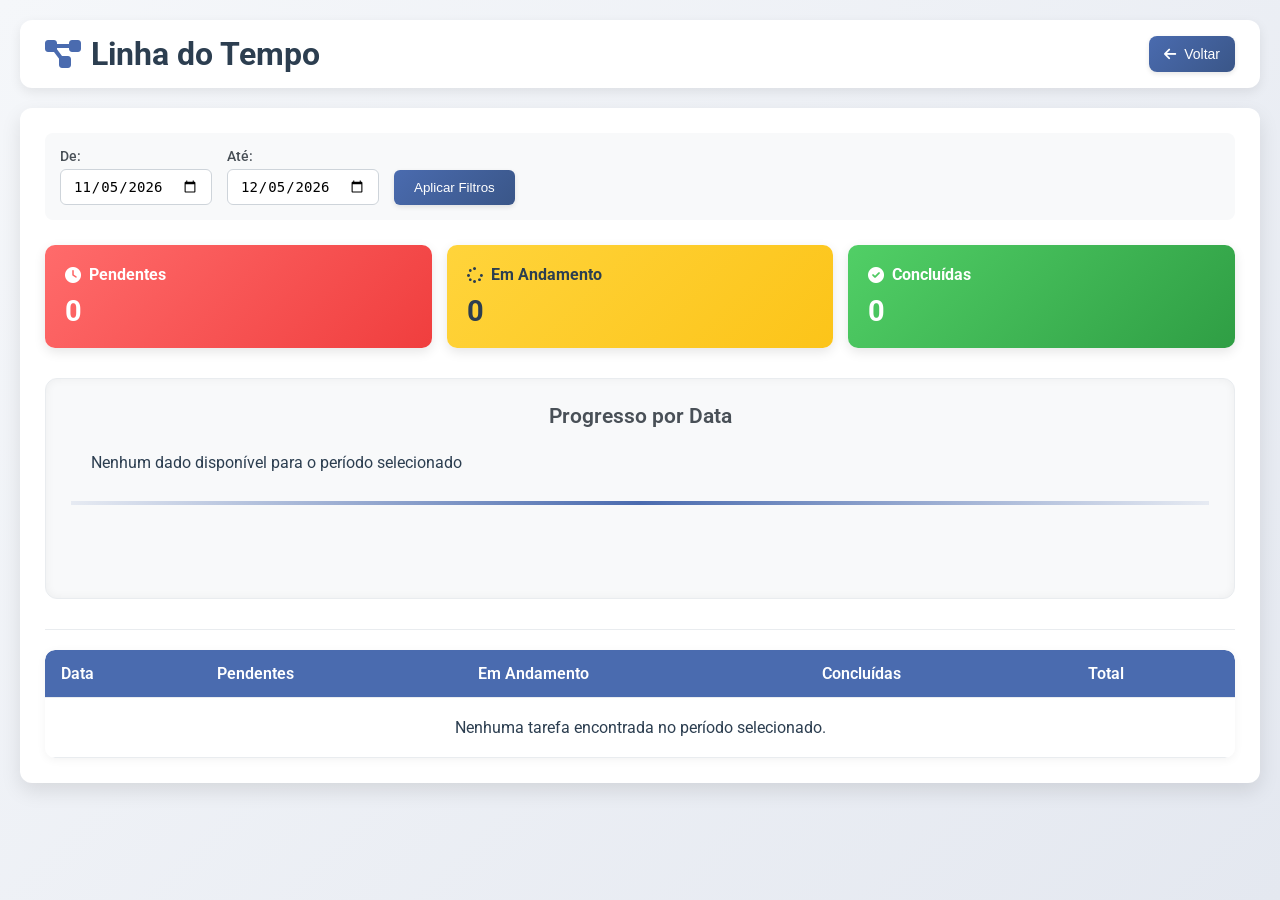
<file: timeline.html>
<!DOCTYPE html>
<html lang="pt-BR">
<head>
  <meta charset="UTF-8">
  <meta name="viewport" content="width=device-width, initial-scale=1.0">
  <title>Linha do Tempo - Kanban</title>
  <link rel="icon" href="imagens/checklist.png" type="image/png">
  <link href="https://fonts.googleapis.com/css2?family=Roboto:wght@400;500;700&display=swap" rel="stylesheet">
  <link href="https://cdnjs.cloudflare.com/ajax/libs/font-awesome/6.0.0-beta3/css/all.min.css" rel="stylesheet">
  <link rel="stylesheet" href="css/timeline.css">
</head>
<body>
  <div class="timeline-container">
    <div class="header-container">
      <h1 class="title-timeline"><i class="fas fa-project-diagram"></i> Linha do Tempo</h1>
      <div class="action-buttons">
        <button id="back-to-kanban" class="action-btn" title="Voltar ao Kanban">
          <i class="fas fa-arrow-left"></i> Voltar
        </button>
      </div>
    </div>

    <div class="timeline-content">
      <div class="timeline-filters">
        <div class="filter-group">
          <label for="start-date">De:</label>
          <input type="date" id="start-date">
        </div>
        <div class="filter-group">
          <label for="end-date">Até:</label>
          <input type="date" id="end-date">
        </div>
        <button id="apply-filters" class="filter-btn">Aplicar Filtros</button>
      </div>

      <div class="timeline-stats">
        <div class="stat-card pending">
          <h3><i class="fas fa-clock"></i> Pendentes</h3>
          <span id="pending-count">0</span>
        </div>
        <div class="stat-card in-progress">
          <h3><i class="fas fa-spinner"></i> Em Andamento</h3>
          <span id="in-progress-count">0</span>
        </div>
        <div class="stat-card completed">
          <h3><i class="fas fa-check-circle"></i> Concluídas</h3>
          <span id="completed-count">0</span>
        </div>
      </div>

      <!-- Timeline Visual -->
      <div class="timeline-visual-container">
        <h2 class="timeline-title">Progresso por Data</h2>
        <div class="timeline-visual">
          <div class="timeline-line"></div>
          <div id="timeline-points" class="timeline-points-container">
            <!-- Pontos serão inseridos via JavaScript -->
          </div>
        </div>
      </div>

      <div class="timeline-table-container">
        <div class="timeline-table">
          <table>
            <thead>
              <tr>
                <th>Data</th>
                <th>Pendentes</th>
                <th>Em Andamento</th>
                <th>Concluídas</th>
                <th>Total</th>
              </tr>
            </thead>
            <tbody id="timeline-data">
              <!-- Dados serão inseridos via JavaScript -->
            </tbody>
          </table>
        </div>
      </div>
    </div>
  </div>

  <script src="js/timeline.js"></script>
</body>
</html>
</file>
<file: css/timeline.css>
/* Reset e Estilos Globais */
* {
  margin: 0;
  padding: 0;
  box-sizing: border-box;
}

body {
  font-family: 'Roboto', sans-serif;
  background: linear-gradient(135deg, #f5f7fa 0%, #e4e8f0 100%);
  padding: 20px;
  min-height: 100vh;
  display: flex;
  flex-direction: column;
  align-items: center;
  color: #2c3e50;
}

/* Header */
.header-container {
  display: flex;
  justify-content: space-between;
  align-items: center;
  width: 100%;
  margin-bottom: 20px;
  flex-wrap: wrap;
  gap: 15px;
  background-color: white;
  padding: 15px 25px;
  border-radius: 12px;
  box-shadow: 0 4px 12px rgba(0, 0, 0, 0.08);
}

.title-timeline {
  font-size: 2rem;
  font-weight: 700;
  display: flex;
  align-items: center;
  gap: 10px;
  color: #2c3e50;
}

.title-timeline i {
  color: #4a6baf;
}

.action-buttons {
  display: flex;
  gap: 10px;
}

.action-btn {
  padding: 10px 15px;
  background: linear-gradient(135deg, #4a6baf 0%, #3a5688 100%);
  color: white;
  border: none;
  border-radius: 8px;
  cursor: pointer;
  display: flex;
  align-items: center;
  gap: 8px;
  font-size: 14px;
  transition: all 0.3s ease;
  box-shadow: 0 2px 5px rgba(0, 0, 0, 0.1);
}

.action-btn:hover {
  background: linear-gradient(135deg, #3a5688 0%, #2c436b 100%);
  transform: translateY(-2px);
  box-shadow: 0 4px 8px rgba(0, 0, 0, 0.15);
}

/* Conteúdo Principal */
.timeline-container {
  max-width: 1400px;
  width: 100%;
}

.timeline-content {
  background-color: white;
  border-radius: 12px;
  padding: 25px;
  box-shadow: 0 8px 20px rgba(0, 0, 0, 0.1);
  overflow: hidden;
}

/* Filtros */
.timeline-filters {
  display: flex;
  gap: 15px;
  margin-bottom: 25px;
  flex-wrap: wrap;
  align-items: center;
  background-color: #f8f9fa;
  padding: 15px;
  border-radius: 8px;
}

.filter-group {
  display: flex;
  flex-direction: column;
  gap: 5px;
}

.filter-group label {
  font-weight: 500;
  font-size: 14px;
  color: #495057;
}

.filter-group input {
  padding: 8px 12px;
  border: 1px solid #ced4da;
  border-radius: 6px;
  font-size: 14px;
  transition: border-color 0.3s;
}

.filter-group input:focus {
  outline: none;
  border-color: #4a6baf;
  box-shadow: 0 0 0 2px rgba(74, 107, 175, 0.2);
}

.filter-btn {
  padding: 10px 20px;
  background: linear-gradient(135deg, #4a6baf 0%, #3a5688 100%);
  color: white;
  border: none;
  border-radius: 6px;
  cursor: pointer;
  transition: all 0.3s ease;
  align-self: flex-end;
  font-weight: 500;
  box-shadow: 0 2px 5px rgba(0, 0, 0, 0.1);
}

.filter-btn:hover {
  background: linear-gradient(135deg, #3a5688 0%, #2c436b 100%);
  transform: translateY(-1px);
  box-shadow: 0 4px 8px rgba(0, 0, 0, 0.15);
}

/* Estatísticas */
.timeline-stats {
  display: grid;
  grid-template-columns: repeat(auto-fit, minmax(200px, 1fr));
  gap: 15px;
  margin-bottom: 30px;
}

.stat-card {
  padding: 20px;
  border-radius: 10px;
  color: white;
  box-shadow: 0 4px 12px rgba(0, 0, 0, 0.1);
  transition: transform 0.3s ease;
}

.stat-card:hover {
  transform: translateY(-5px);
}

.stat-card h3 {
  font-size: 1rem;
  margin-bottom: 10px;
  display: flex;
  align-items: center;
  gap: 8px;
}

.stat-card span {
  font-size: 1.8rem;
  font-weight: 700;
  display: block;
}

.stat-card.pending {
  background: linear-gradient(135deg, #ff6b6b 0%, #f03e3e 100%);
}

.stat-card.in-progress {
  background: linear-gradient(135deg, #ffd43b 0%, #fcc419 100%);
  color: #2c3e50;
}

.stat-card.in-progress h3 {
  color: #2c3e50;
}

.stat-card.completed {
  background: linear-gradient(135deg, #51cf66 0%, #2f9e44 100%);
}

/* Container da Timeline Visual */
.timeline-visual-container {
  margin: 30px 0;
  padding: 25px;
  background-color: #f8f9fa;
  border-radius: 12px;
  box-shadow: inset 0 0 10px rgba(0, 0, 0, 0.05);
  border: 1px solid #e9ecef;
}

.timeline-title {
  text-align: center;
  margin-bottom: 25px;
  color: #495057;
  font-size: 1.3rem;
  font-weight: 600;
}

/* Timeline Visual */
.timeline-visual {
  width: 100%;
  position: relative;
  height: 100px;
  margin: 20px 0;
}

.timeline-line {
  position: absolute;
  top: 50%;
  left: 0;
  right: 0;
  height: 4px;
  background: linear-gradient(90deg, rgba(74, 107, 175, 0.1) 0%, #4a6baf 50%, rgba(74, 107, 175, 0.1) 100%);
  z-index: 1;
  transform: translateY(-50%);
}

.timeline-points-container {
  display: flex;
  justify-content: space-between;
  position: relative;
  z-index: 2;
  padding: 0 20px;
  overflow-x: auto;
  scrollbar-width: thin;
  scrollbar-color: #adb5bd #f1f1f1;
}

.timeline-points-container::-webkit-scrollbar {
  height: 8px;
}

.timeline-points-container::-webkit-scrollbar-track {
  background: #f1f1f1;
  border-radius: 4px;
}

.timeline-points-container::-webkit-scrollbar-thumb {
  background-color: #adb5bd;
  border-radius: 4px;
}

.timeline-point {
  position: relative;
  display: flex;
  flex-direction: column;
  align-items: center;
  min-width: 80px;
  flex-shrink: 0;
  cursor: pointer;
  transition: all 0.3s ease;
}

.timeline-point:hover {
  transform: translateY(-5px);
}

.point-marker {
  width: 24px;
  height: 24px;
  border-radius: 50%;
  background: #4a6baf;
  position: relative;
  z-index: 3;
  margin-top: 36px;
  display: flex;
  align-items: center;
  justify-content: center;
  color: white;
  font-size: 12px;
  font-weight: bold;
  border: 3px solid white;
  box-shadow: 0 2px 8px rgba(0, 0, 0, 0.2);
  transition: all 0.3s ease;
}

.timeline-point:hover .point-marker {
  transform: scale(1.2);
  background: #3a5688;
}

.point-date {
  margin-top: 12px;
  font-weight: 600;
  color: #495057;
  white-space: nowrap;
  font-size: 13px;
  text-align: center;
}

/* Container da Tabela */
.timeline-table-container {
  margin-top: 30px;
  padding-top: 20px;
  border-top: 1px solid #e9ecef;
}

/* Tabela */
.timeline-table {
  width: 100%;
  overflow-x: auto;
  border-radius: 10px;
  box-shadow: 0 2px 10px rgba(0, 0, 0, 0.05);
}

.timeline-table table {
  width: 100%;
  border-collapse: collapse;
  border-radius: 10px;
  overflow: hidden;
}

.timeline-table th, 
.timeline-table td {
  padding: 14px 16px;
  text-align: left;
  border-bottom: 1px solid #e9ecef;
}

.timeline-table th {
  background-color: #4a6baf;
  color: white;
  font-weight: 600;
  position: sticky;
  top: 0;
}

.timeline-table tr:nth-child(even) {
  background-color: #f8f9fa;
}

.timeline-table tbody tr:hover {
  background-color: #e9f0ff;
}

.totals-row {
  background-color: #f1f3f5 !important;
  font-weight: 600;
}

/* Responsividade */
@media (max-width: 768px) {
  .header-container {
    flex-direction: column;
    align-items: flex-start;
  }

  .timeline-filters {
    flex-direction: column;
    align-items: stretch;
  }

  .filter-group {
    width: 100%;
  }

  .filter-btn {
    width: 100%;
    margin-top: 5px;
  }

  .stat-card {
    min-width: 100%;
  }

  .timeline-points-container {
    padding-left: 15px;
    padding-right: 15px;
  }
  
  .timeline-point {
    min-width: 70px;
  }
  
  .point-date {
    font-size: 12px;
  }
}

@media (max-width: 480px) {
  .title-timeline {
    font-size: 1.5rem;
  }
  
  .timeline-content {
    padding: 15px;
  }
  
  .timeline-table th, 
  .timeline-table td {
    padding: 10px 12px;
    font-size: 14px;
  }
  
  .timeline-title {
    font-size: 1.1rem;
    margin-bottom: 15px;
  }

  .stat-card {
    padding: 15px;
  }

  .stat-card span {
    font-size: 1.5rem;
  }
}
</file>
